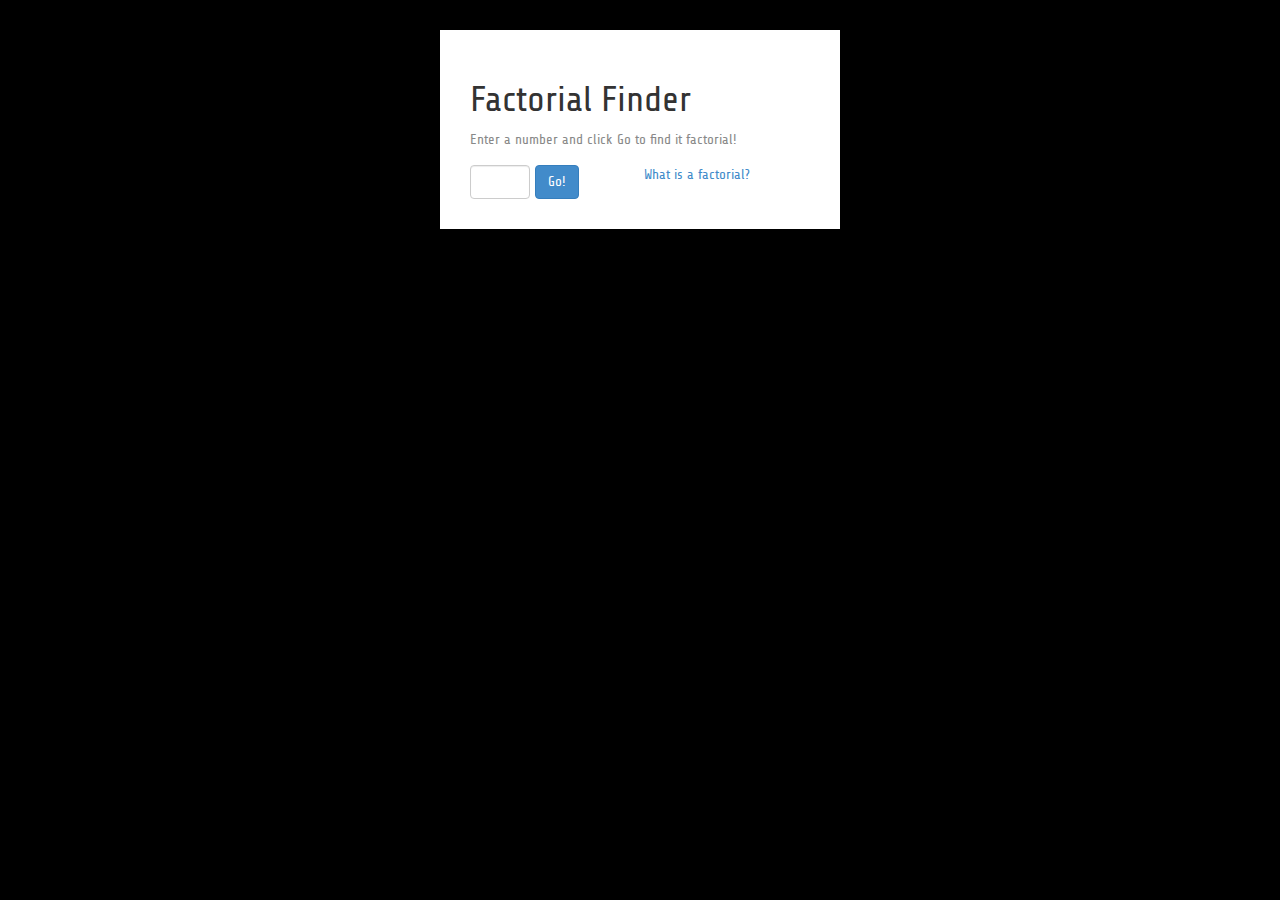
<file: index.html>
<!DOCTYPE html>
<html>
  <head>
    <link href="css/bootstrap.css" rel="stylesheet" type="text/css">
    <link href='http://fonts.googleapis.com/css?family=Share+Tech' rel='stylesheet' type='text/css'>
    <link href="css/styles.css" rel="stylesheet" type="text/css">
    <script src="js/jquery-1.11.0.js"></script>
    <script src="js/scripts.js"></script>
    <title>Factorial finder</title>
  </head>
  <body>
    <div class="transparency">
    <div class="container">
      <h1>Factorial Finder</h1>
      <p>Enter a number and click Go to find it factorial!</p>
      <form id="factorial">
        <div class="form-group">
          <input size="2" id="number" class="form-control" type="text">
        </div>

        <button type="submit" class="btn btn-primary">Go!</button>
      </form>

      <div id="result">

        <div id="triangle"></div>
        <div id="final-result"></div>
      </div>
      <div id="definition">
        <a href="https://www.google.com/search?q=factorial+definition&oq=factorial+defi&aqs=chrome.1.69i57j0l5.5179j0j4&sourceid=chrome&espv=210&es_sm=91&ie=UTF-8" target="_blank">What is a factorial?</a></div>
    </div>
    </div>
  </body>
</html>
</file>
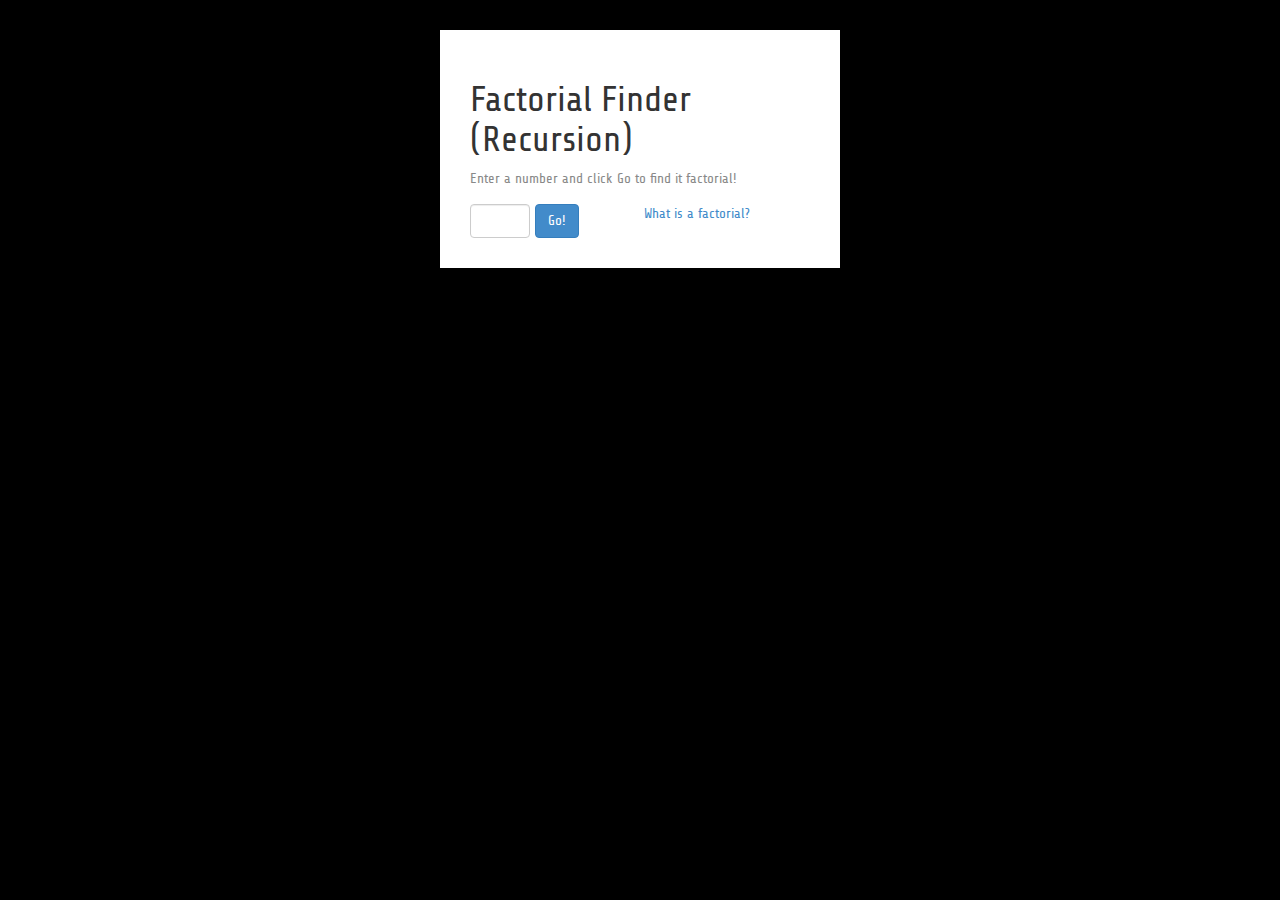
<file: recursive-index.html>
<!DOCTYPE html>
<html>
  <head>
    <link href="css/bootstrap.css" rel="stylesheet" type="text/css">
    <link href='http://fonts.googleapis.com/css?family=Share+Tech' rel='stylesheet' type='text/css'>
    <link href="css/styles.css" rel="stylesheet" type="text/css">
    <script src="js/jquery-1.11.0.js"></script>
    <script src="js/recursive-script.js"></script>
    <title>Factorial finder</title>
  </head>
  <body>
    <div class="transparency">
    <div class="container">
      <h1>Factorial Finder (Recursion)</h1>
      <p>Enter a number and click Go to find it factorial!</p>
      <form id="factorial">
        <div class="form-group">
          <input size="2" id="number" class="form-control" type="text">
        </div>

        <button type="submit" class="btn btn-primary">Go!</button>
      </form>

      <div id="result">

        <div id="triangle"></div>
        <div id="final-result"></div>
      </div>
      <div id="definition">
        <a href="https://www.google.com/search?q=factorial+definition&oq=factorial+defi&aqs=chrome.1.69i57j0l5.5179j0j4&sourceid=chrome&espv=210&es_sm=91&ie=UTF-8" target="_blank">What is a factorial?</a></div>
    </div>
    </div>
  </body>
</html>
</file>
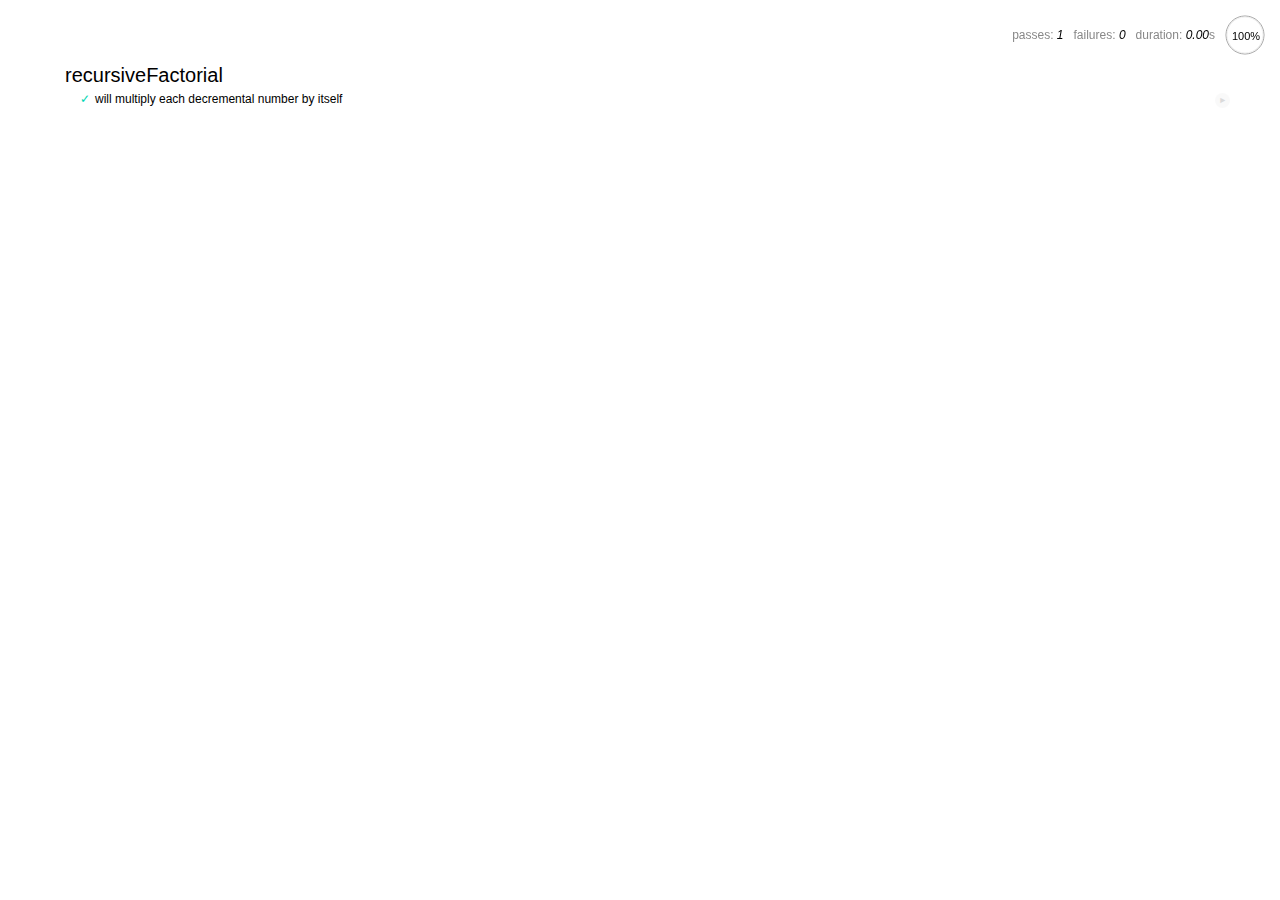
<file: spec/recursive-spec-runner.html>
<html>
<head>
  <title>Mocha spec runner</title>
  <link rel="stylesheet" href="mocha.css">
</head>
<body>
  <div id="mocha"></div>
  <script src="http://code.jquery.com/jquery-1.11.0.min.js"></script>
  <script src="../js/recursive-script.js"></script>
  <script src="mocha.js"></script>
  <script src="chai.js"></script>
  <script>mocha.setup('bdd');</script>
  <script src="recursive-specs.js"></script>
  <script>
    should = chai.should();
    mocha.checkLeaks();
    mocha.globals(['jQuery']);
    mocha.run();
  </script>
</body>
</html>
</file>
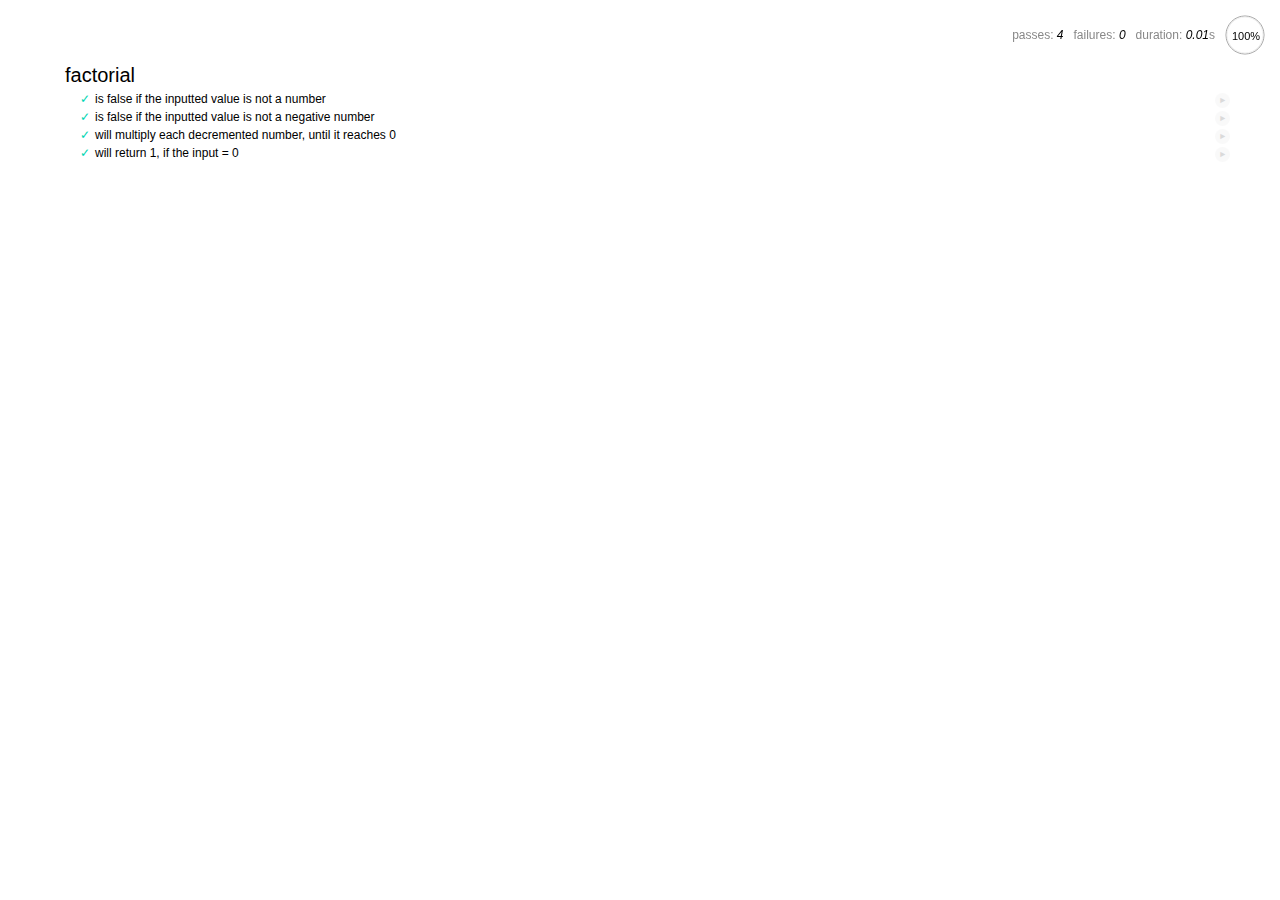
<file: spec/spec-runner.html>
<html>
<head>
  <title>Mocha spec runner</title>
  <link rel="stylesheet" href="mocha.css">
</head>
<body>
  <div id="mocha"></div>
  <script src="http://code.jquery.com/jquery-1.11.0.min.js"></script>
  <script src="../js/scripts.js"></script>
  <script src="mocha.js"></script>
  <script src="chai.js"></script>
  <script>mocha.setup('bdd');</script>
  <script src="specs.js"></script>
  <script>
    should = chai.should();
    mocha.checkLeaks();
    mocha.globals(['jQuery']);
    mocha.run();
  </script>
</body>
</html>
</file>
<file: css/styles.css>
* {
  -webkit-box-sizing: border-box;
     -moz-box-sizing: border-box;
          box-sizing: border-box;
}

body {
  background-color: black;
  font-family: 'Share Tech', sans-serif;
}

h1 {

}

p {
  color:#898989;
}

.container {
  width:400px;
  margin:30px auto;
  background-color: white;
  padding: 30px;
}

input, button {
  margin: 0 5px 0 0;
}

button {
  display: inline;
  float: left;
}

input {
  display: inline;
  float: left;
  padding: 5px 9px;
  text-align: center;
  width: 60px !important;
}

form {
  clear: both;
}

#result {
  display: none;
}

#final-result {
  color:red;
  text-align: center;
  font-size:20px;
}

#triangle {
  clear: both;
  text-align: center;
  font-size: 18px;

}
#definition {
  text-align: center;
  color: blue;
  text-decoration: none;
}
#definition a:hover {
  text-decoration: none;
  color: red;
}
</file>
<file: spec/mocha.css>
@charset "utf-8";

body {
  margin:0;
}

#mocha {
  font: 20px/1.5 "Helvetica Neue", Helvetica, Arial, sans-serif;
  margin: 60px 50px;
}

#mocha ul,
#mocha li {
  margin: 0;
  padding: 0;
}

#mocha ul {
  list-style: none;
}

#mocha h1,
#mocha h2 {
  margin: 0;
}

#mocha h1 {
  margin-top: 15px;
  font-size: 1em;
  font-weight: 200;
}

#mocha h1 a {
  text-decoration: none;
  color: inherit;
}

#mocha h1 a:hover {
  text-decoration: underline;
}

#mocha .suite .suite h1 {
  margin-top: 0;
  font-size: .8em;
}

#mocha .hidden {
  display: none;
}

#mocha h2 {
  font-size: 12px;
  font-weight: normal;
  cursor: pointer;
}

#mocha .suite {
  margin-left: 15px;
}

#mocha .test {
  margin-left: 15px;
  overflow: hidden;
}

#mocha .test.pending:hover h2::after {
  content: '(pending)';
  font-family: arial, sans-serif;
}

#mocha .test.pass.medium .duration {
  background: #c09853;
}

#mocha .test.pass.slow .duration {
  background: #b94a48;
}

#mocha .test.pass::before {
  content: '✓';
  font-size: 12px;
  display: block;
  float: left;
  margin-right: 5px;
  color: #00d6b2;
}

#mocha .test.pass .duration {
  font-size: 9px;
  margin-left: 5px;
  padding: 2px 5px;
  color: #fff;
  -webkit-box-shadow: inset 0 1px 1px rgba(0,0,0,.2);
  -moz-box-shadow: inset 0 1px 1px rgba(0,0,0,.2);
  box-shadow: inset 0 1px 1px rgba(0,0,0,.2);
  -webkit-border-radius: 5px;
  -moz-border-radius: 5px;
  -ms-border-radius: 5px;
  -o-border-radius: 5px;
  border-radius: 5px;
}

#mocha .test.pass.fast .duration {
  display: none;
}

#mocha .test.pending {
  color: #0b97c4;
}

#mocha .test.pending::before {
  content: '◦';
  color: #0b97c4;
}

#mocha .test.fail {
  color: #c00;
}

#mocha .test.fail pre {
  color: black;
}

#mocha .test.fail::before {
  content: '✖';
  font-size: 12px;
  display: block;
  float: left;
  margin-right: 5px;
  color: #c00;
}

#mocha .test pre.error {
  color: #c00;
  max-height: 300px;
  overflow: auto;
}

/**
 * (1): approximate for browsers not supporting calc
 * (2): 42 = 2*15 + 2*10 + 2*1 (padding + margin + border)
 *      ^^ seriously
 */
#mocha .test pre {
  display: block;
  float: left;
  clear: left;
  font: 12px/1.5 monaco, monospace;
  margin: 5px;
  padding: 15px;
  border: 1px solid #eee;
  max-width: 85%; /*(1)*/
  max-width: calc(100% - 42px); /*(2)*/
  word-wrap: break-word;
  border-bottom-color: #ddd;
  -webkit-border-radius: 3px;
  -webkit-box-shadow: 0 1px 3px #eee;
  -moz-border-radius: 3px;
  -moz-box-shadow: 0 1px 3px #eee;
  border-radius: 3px;
}

#mocha .test h2 {
  position: relative;
}

#mocha .test a.replay {
  position: absolute;
  top: 3px;
  right: 0;
  text-decoration: none;
  vertical-align: middle;
  display: block;
  width: 15px;
  height: 15px;
  line-height: 15px;
  text-align: center;
  background: #eee;
  font-size: 15px;
  -moz-border-radius: 15px;
  border-radius: 15px;
  -webkit-transition: opacity 200ms;
  -moz-transition: opacity 200ms;
  transition: opacity 200ms;
  opacity: 0.3;
  color: #888;
}

#mocha .test:hover a.replay {
  opacity: 1;
}

#mocha-report.pass .test.fail {
  display: none;
}

#mocha-report.fail .test.pass {
  display: none;
}

#mocha-report.pending .test.pass,
#mocha-report.pending .test.fail {
  display: none;
}
#mocha-report.pending .test.pass.pending {
  display: block;
}

#mocha-error {
  color: #c00;
  font-size: 1.5em;
  font-weight: 100;
  letter-spacing: 1px;
}

#mocha-stats {
  position: fixed;
  top: 15px;
  right: 10px;
  font-size: 12px;
  margin: 0;
  color: #888;
  z-index: 1;
}

#mocha-stats .progress {
  float: right;
  padding-top: 0;
}

#mocha-stats em {
  color: black;
}

#mocha-stats a {
  text-decoration: none;
  color: inherit;
}

#mocha-stats a:hover {
  border-bottom: 1px solid #eee;
}

#mocha-stats li {
  display: inline-block;
  margin: 0 5px;
  list-style: none;
  padding-top: 11px;
}

#mocha-stats canvas {
  width: 40px;
  height: 40px;
}

#mocha code .comment { color: #ddd; }
#mocha code .init { color: #2f6fad; }
#mocha code .string { color: #5890ad; }
#mocha code .keyword { color: #8a6343; }
#mocha code .number { color: #2f6fad; }

@media screen and (max-device-width: 480px) {
  #mocha {
    margin: 60px 0px;
  }

  #mocha #stats {
    position: absolute;
  }
}
</file>
